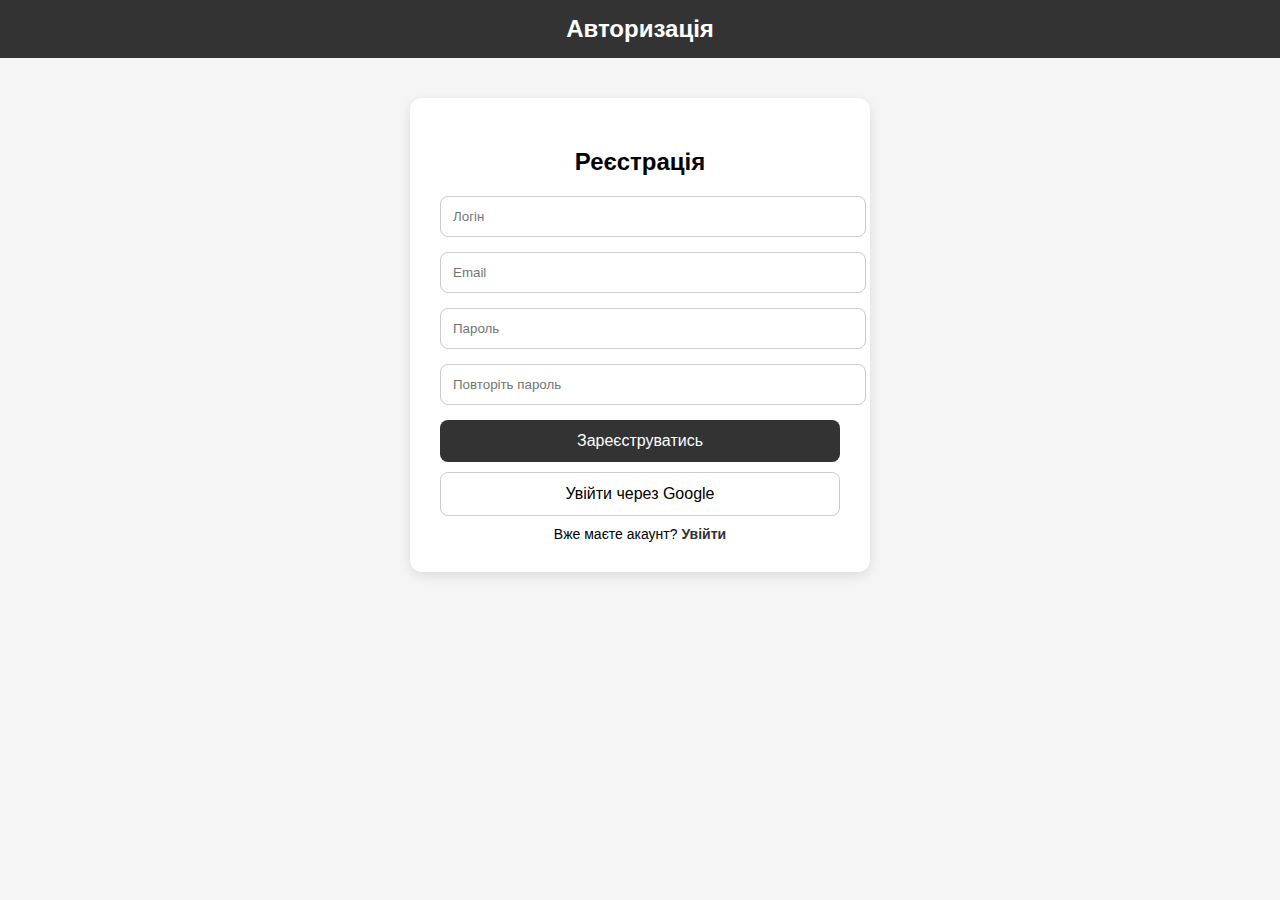
<file: registerindex.html>
<!DOCTYPE html>
<html lang="uk">
<head>
<meta charset="UTF-8" />
<meta name="viewport" content="width=device-width, initial-scale=1.0" />
<title>Авторизація</title>
<style>
    body {
        margin: 0;
        font-family: Arial, sans-serif;
        background: #f5f5f5;
    }
    header {
        background: #333;
        padding: 15px;
        color: #fff;
        text-align: center;
        font-size: 24px;
        font-weight: bold;
    }
    .container {
        max-width: 400px;
        margin: 40px auto;
        background: #fff;
        padding: 30px;
        border-radius: 12px;
        box-shadow: 0 4px 12px rgba(0,0,0,0.1);
    }
    h2 {
        text-align: center;
        margin-bottom: 20px;
    }
    input {
        width: 100%;
        padding: 12px;
        margin-bottom: 15px;
        border-radius: 8px;
        border: 1px solid #ccc;
    }
    button {
        width: 100%;
        padding: 12px;
        background: #333;
        color: #fff;
        border: none;
        border-radius: 8px;
        cursor: pointer;
        font-size: 16px;
    }
    button:hover { background: #555; }
    .switch {
        margin-top: 10px;
        text-align: center;
        font-size: 14px;
    }
    .switch a {
        color: #333;
        text-decoration: none;
        font-weight: bold;
    }
    .google-btn {
        margin-top: 10px;
        background: #fff;
        border: 1px solid #ccc;
        color: #000;
    }
</style>
</head>
<body>
<header>Авторизація</header>
<div class="container" id="registerBox">
    <h2>Реєстрація</h2>
    <form action="register.php" method="post">
        <input type="text" name="login" placeholder="Логін" required />
        <input type="email" name="emeil" placeholder="Email" required />
        <input type="password" name="password" placeholder="Пароль" required />
        <input type="password" name="repeatpass" placeholder="Повторіть пароль" required />
        <button type="submit">Зареєструватись</button>
    </form>
    <button class="google-btn">Увійти через Google</button>
    <div class="switch">Вже маєте акаунт? <a href="#" onclick="showLogin()">Увійти</a></div>
</div>

<div class="container" id="loginBox" style="display:none;">
    <h2>Вхід</h2>
    <form action="login.php" method="post">
        <input type="text" name="login" placeholder="Логін" required />
        <input type="password" name="password" placeholder="Пароль" required />
        <button type="submit">Увійти</button>
    </form>
    <button class="google-btn">Увійти через Google</button>
    <div class="switch">Не маєте акаунту? <a href="#" onclick="showRegister()">Реєстрація</a></div>
</div>

<script>
function showLogin(){
    document.getElementById('registerBox').style.display = 'none';
    document.getElementById('loginBox').style.display = 'block';
}
function showRegister(){
    document.getElementById('registerBox').style.display = 'block';
    document.getElementById('loginBox').style.display = 'none';
}
</script>
</body>
</html>
</file>
